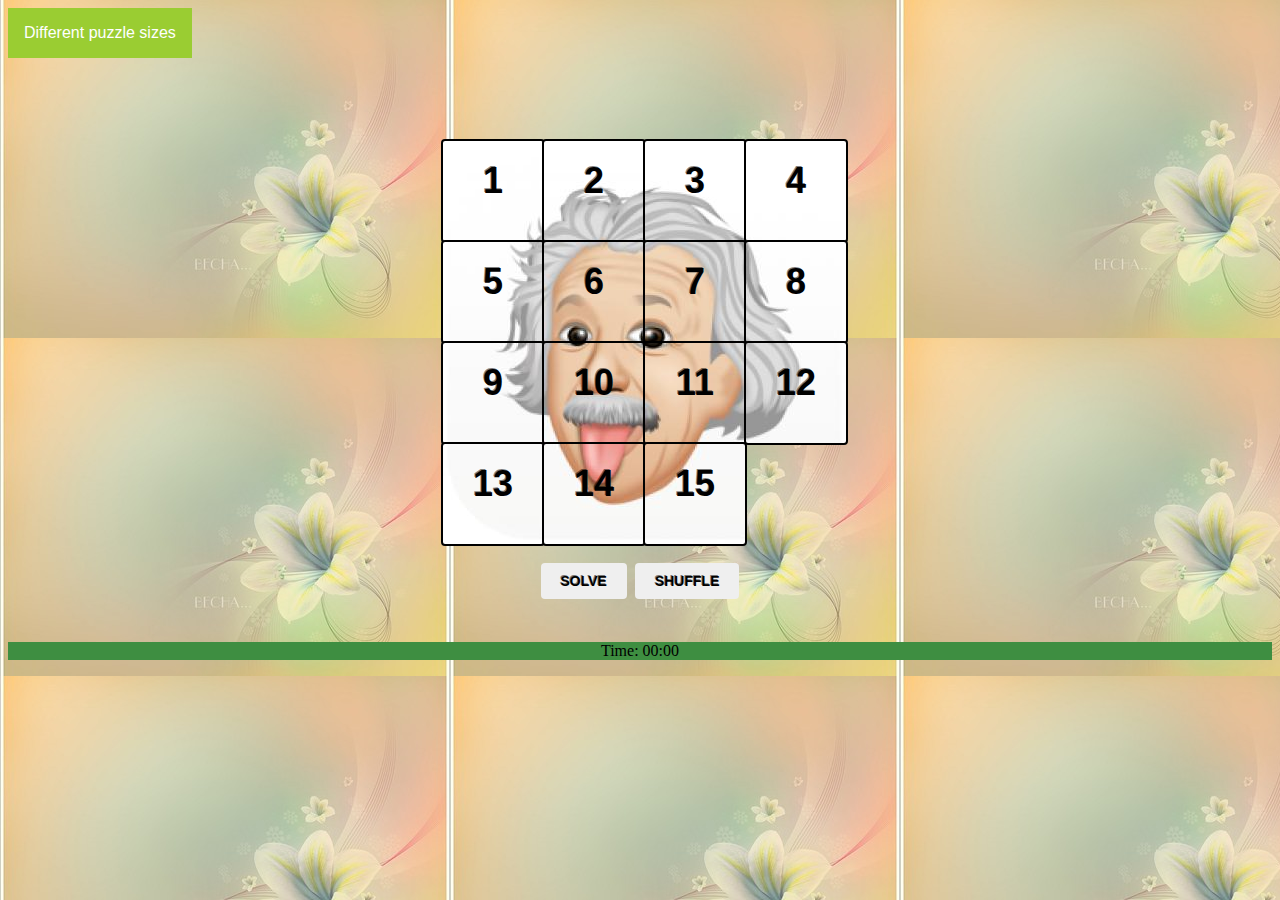
<file: index.html>
<!DOCTYPE html>
<html>
<head>
	<meta charset="utf-8">
	<title>Fifteen Puzzle</title>
	<link rel="stylesheet" href="fifteen.css">
</head>
<body id ="content">

<div class="try">
  <button class="trybtn">Different puzzle sizes</button>
  <div class="try-content">
    <a href="eight.html">3 by 3</a>
    <a href="twentyfour.html">5 by 5</a>
     <a href="work_details.html">Work Details</a>
    
  </div>
</div>

	<div id="game"></div>

	<div id="controls">
		<button id="answer">Solve</button>		
		<button id="shuffle">Shuffle</button><br><br>
		<div id ='time'>Time: <span id="minutes">00</span>:<span id="seconds">00</span></div>
	</div>
	
	
	<script src="fifteen.js"></script>
</body>
</html>
</file>
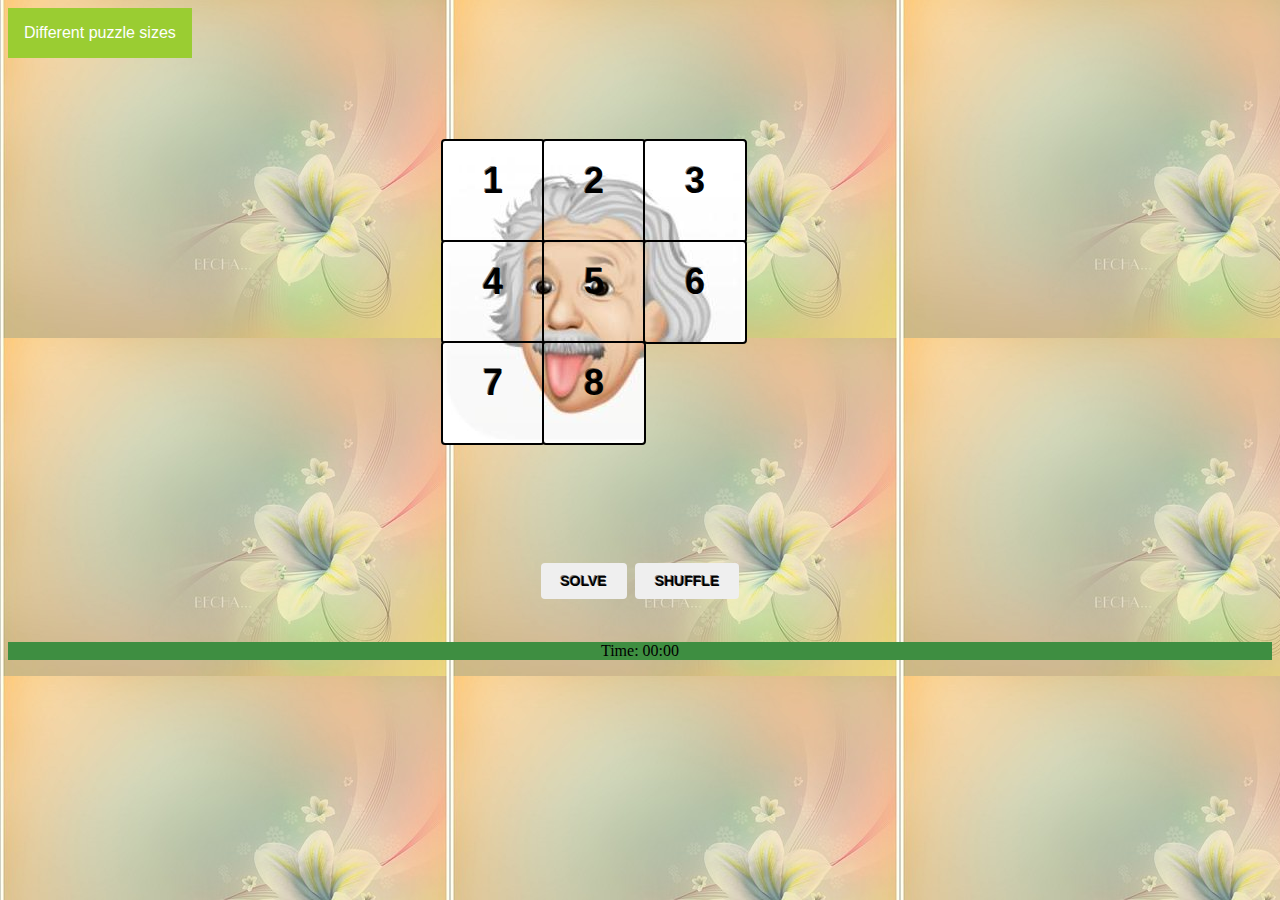
<file: eight.html>
<!DOCTYPE html>
<html>
<head>
	<meta charset="utf-8">
	<title>Fifteen Puzzle</title>
	<link rel="stylesheet" href="eight.css">
</head>
<body id ="content">

  <div class="try">
  <button class="trybtn">Different puzzle sizes</button>
  <div class="try-content">
    <a href="index.html">4 by 4</a>
    <a href="twentyfour.html">5 by 5</a>
     <a href="work_details.html">Work Details</a>
  </div>
</div>


	<div id="game"></div>

	<div id="controls">

		<button id="answer">Solve</button>		
		<button id="shuffle">Shuffle</button><br><br> 
		<div id ='time'>Time: <span id="minutes">00</span>:<span id="seconds">00</span></div>
	</div>
	
	
	<script src="eight.js"></script>
</body>
</html>
</file>
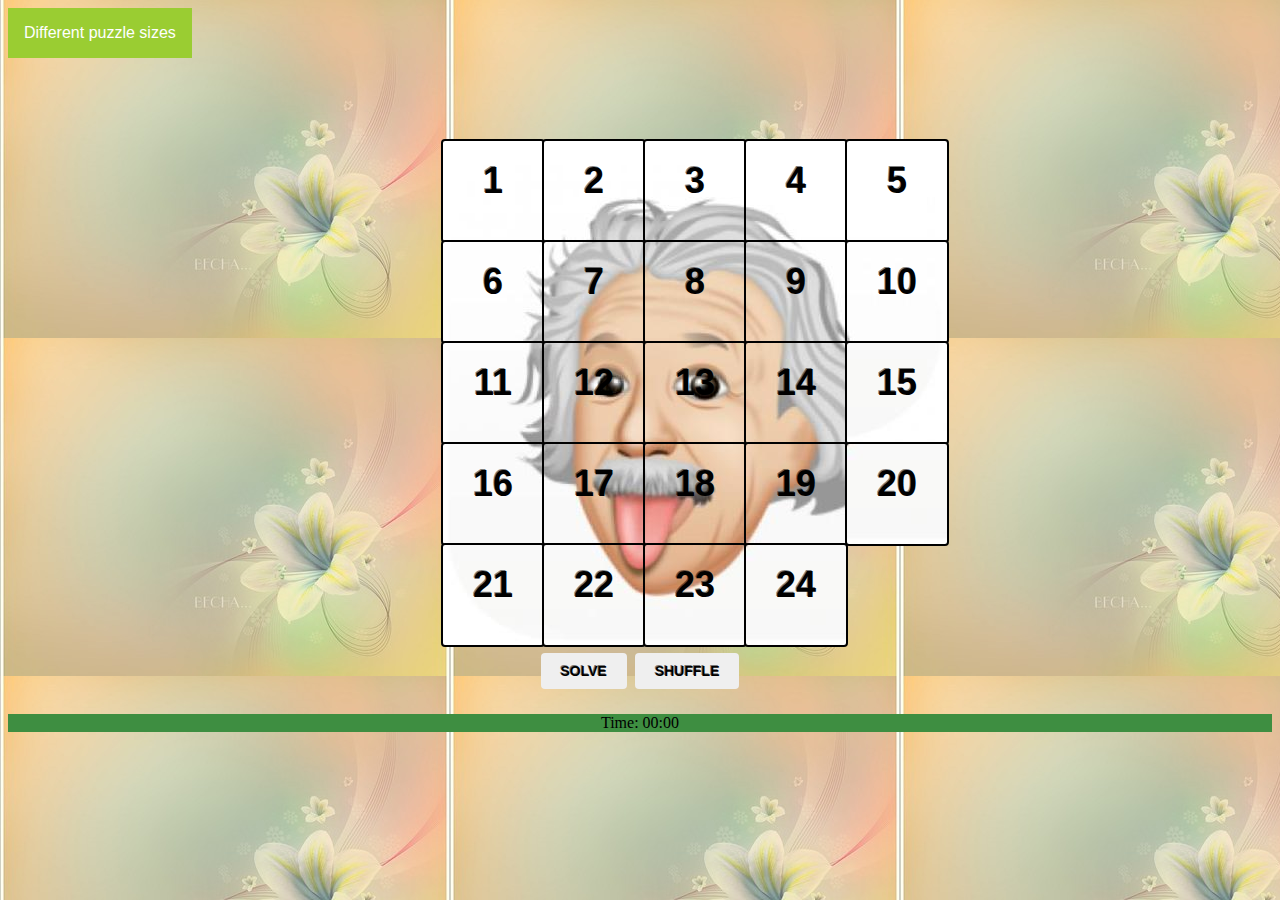
<file: twentyfour.html>
<!DOCTYPE html>
<html>
<head>
	<meta charset="utf-8">
	<title>Fifteen Puzzle</title>
	<link rel="stylesheet" href="twentyfour.css">
</head>
<body id ="content">
<div class="try">
  <button class="trybtn">Different puzzle sizes</button>
  <div class="try-content">
    <a href="index.html">4 by 4</a>
    <a href="eight.html">3 by 3</a>
     <a href="work_details.html">Work Details</a>
    
  </div>
</div>
	<div id="game"></div>

	<div id="controls"><br><br><br><br><br>

		<button id="answer">Solve</button>		
		<button id="shuffle">Shuffle</button>
		<div id ='time'>Time: <span id="minutes">00</span>:<span id="seconds">00</span></div>
	</div>
	
	
	<script src="twentyfour.js"></script>
</body>
</html>
</file>
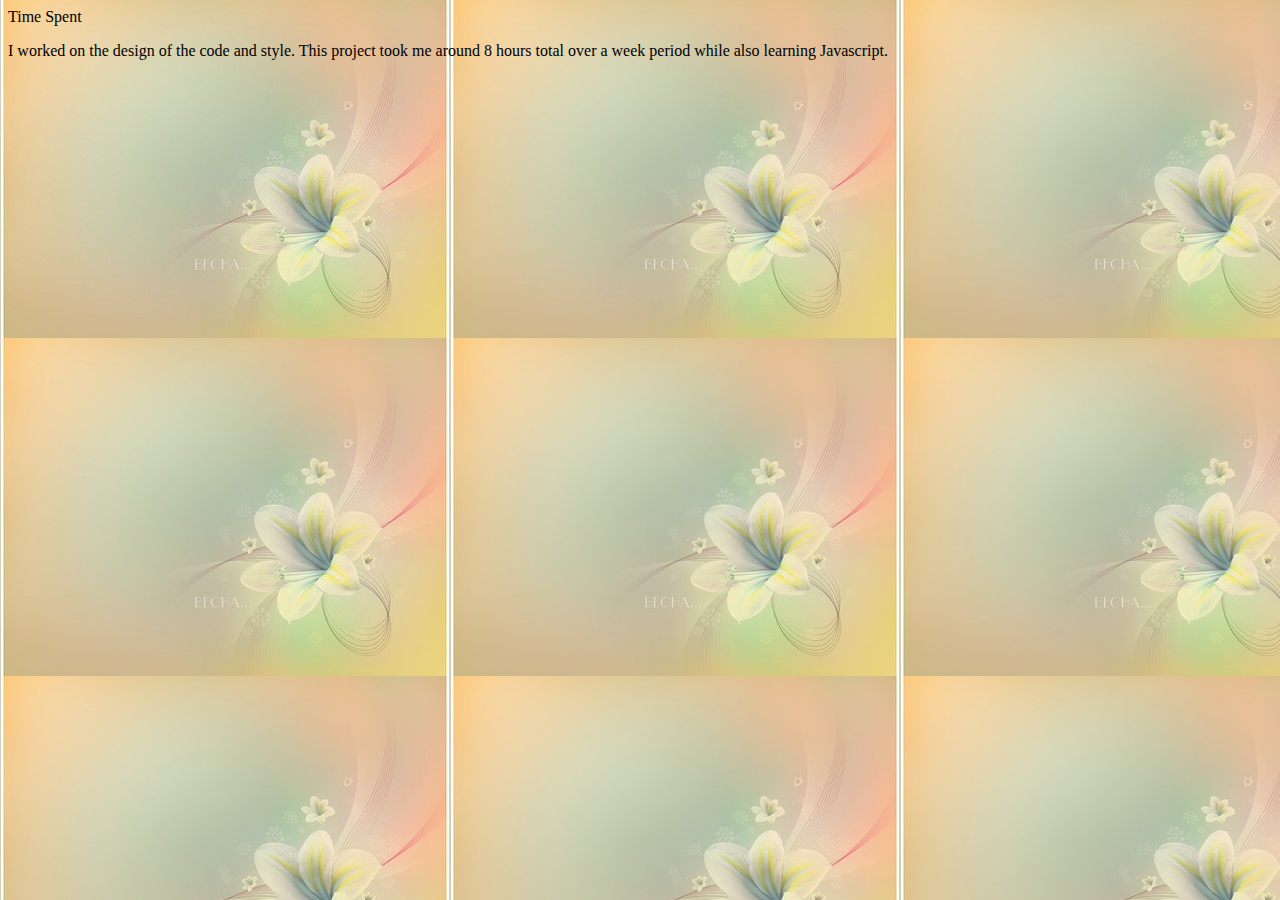
<file: work_details.html>
<!DOCTYPE html>
<html>
<head>
	<meta charset="utf-8">
	<title>Fifteen Puzzle</title>
	<link rel="stylesheet" href="fifteen.css">
</head>
<body id ="content">
Time Spent
 <br>
 <p>I worked on the design of the code and style.
 
 This project took me around 8 hours total over a week period while also learning Javascript.</p>


</body>
</html>
</file>
<file: fifteen.css>
#content{
	background-image: url('back.jpg');
}
#time{
	background-color: #3e8e41;
}
.trybtn {
    background-color: 	#9ACD32;
    color: white;
    padding: 16px;
    font-size: 16px;
    border: none;
    cursor: pointer;
}

.try {
    position: relative;
    display: inline-block;
}

.try-content {
    display: none;
    position: absolute;
    background-color: #DEB887;

    min-width: 160px;
    box-shadow: 0px 8px 16px 0px rgba(0,0,0,0.2);
    z-index: 1;
}

.try-content a {
    color: black;
    padding: 12px 16px;
    text-decoration: none;
    display: block;
}

.try-content a:hover {background-color: #f1f1f1}

.try:hover .try-content {
    display: block;
}

.try:hover .trybtn {
    background-color: #3e8e41;
}
#controls{

	text-align: center;
          
      }
#controls button{
	cursor: pointer;
	outline: none;	
	padding: 10px 20px;
	margin: 25px 2px;
	border: 0;
	border-radius: 4px;
	
	font: bold 14px Arial;
	text-align: center;
	text-transform: uppercase;
	text-shadow: -1px -1px 0 rgba(0,0,0, 0.5);
	color: #000000;
	
}
#controls button:hover{
	background-color: #DEB887;
}

#game{
	position: relative;
	width: 400px;
	height: 400px;
	margin: 0 auto;
	margin-top: 80px;
    border: 2px;
	border-radius: 4px;
  
    background: transparent;
	

}

#game span{
	position: absolute;
	display: block;
	width: 100px;
	height: 100px;
	border-radius: 4px;
}
#game span.num{
	cursor: pointer;
	font: bold 36px/80px Arial;
	text-align: center;
	text-shadow: -1px -1px 0 rgba(0,0,0, 0.5);
	color: #000000;
}
#game span.em_box:hover{
	background-color: white;
	border: 2px solid black;
		background-color: #006000;
}
#game span.num.pic1{
	background-image: url("pic151.jpeg");
	border: 2px solid black;
}
#game span.num.pic2{
	background-image: url("pic152.jpeg");
	border: 2px solid black;
}
#game span.num.pic3{
	background-image: url("pic153.jpeg");
	border: 2px solid black;
}
#game span.num.pic4{
	background-image: url("pic154.jpeg");
	border: 2px solid black;
}
#game span.num.pic5{
	background-image: url("pic155.jpeg");
	border: 2px solid black;
}
#game span.num.pic6{
	background-image: url("pic156.jpeg");
	border: 2px solid black;
}
#game span.num.pic7{
	background-image: url("pic157.jpeg");
	border: 2px solid black;
}
#game span.num.pic8{
	background-image: url("pic158.jpeg");
	border: 2px solid black;
}
#game span.num.pic9{
	background-image: url("pic159.jpeg");
	border: 2px solid black;
}
#game span.num.pic10{
	background-image: url("pic1510.jpeg");
	border: 2px solid black;
}
#game span.num.pic11{
	background-image: url("pic1511.jpeg");
	border: 2px solid black;
}
#game span.num.pic12{
	background-image: url("pic1512.jpeg");
	border: 2px solid black;
}
#game span.num.pic13{
	background-image: url("pic1513.jpeg");
	border: 2px solid black;
}
#game span.num.pic14{
	background-image: url("pic1514.jpeg");
	border: 2px solid black;
}
#game span.num.pic15{
	background-image: url("pic1515.jpeg");
	border: 2px solid black;
}

#game.move span{
	-webkit-transition: 0.15s left, 0.15s top;
 	transition: 0.15s left, 0.15s top;
}
</file>
<file: eight.css>
#content{
	background-image: url('back.jpg');
}
#time{
	background-color: #3e8e41;
}
.trybtn {
    background-color: #9ACD32;
    color: white;
    padding: 16px;
    font-size: 16px;
    border: none;
    cursor: pointer;
}

.try {
    position: relative;
    display: inline-block;
}

.try-content {
    display: none;
    position: absolute;
    background-color: #DEB887;

    min-width: 160px;
    box-shadow: 0px 8px 16px 0px rgba(0,0,0,0.2);
    z-index: 1;
}

.try-content a {
    color: black;
    padding: 12px 16px;
    text-decoration: none;
    display: block;
}

.try-content a:hover {background-color: #f1f1f1}

.try:hover .try-content {
    display: block;
}

.try:hover .trybtn {
    background-color: #3e8e41;
}

#controls{

	text-align: center;
          
      }
#controls button{
	cursor: pointer;
	outline: none;	
	padding: 10px 20px;
	margin: 25px 2px;
	border: 0;
	border-radius: 4px;
	
	font: bold 14px Arial;
	text-align: center;
	text-transform: uppercase;
	text-shadow: -1px -1px 0 rgba(0,0,0, 0.5);
	color: #000000;
	
}
#controls button:hover{
	background-color: #DEB887;
}

#game{
	position: relative;
	width: 400px;
	height: 400px;
	margin: 0 auto;
	margin-top: 80px;
    border: 2px;
	border-radius: 4px;
  
    background: transparent;
	

}


#game span{
	position: absolute;
	display: block;
	width: 100px;
	height: 100px;
	border-radius: 4px;
}
#game span.num{
	cursor: pointer;
	font: bold 36px/80px Arial;
	text-align: center;
	text-shadow: -1px -1px 0 rgba(0,0,0, 0.5);
	color: #000000;
}
#game span.em_box:hover{
	background-color: white;
	border: 2px solid black;
		background-color: #006000;
}
#game span.num.pic1{
	background-image: url("pic81.jpeg");
	border: 2px solid black;
}
#game span.num.pic2{
	background-image: url("pic82.jpeg");
	border: 2px solid black;
}
#game span.num.pic3{
	background-image: url("pic83.jpeg");
	border: 2px solid black;
}
#game span.num.pic4{
	background-image: url("pic84.jpeg");
	border: 2px solid black;
}
#game span.num.pic5{
	background-image: url("pic85.jpeg");
	border: 2px solid black;
}
#game span.num.pic6{
	background-image: url("pic86.jpeg");
	border: 2px solid black;
}
#game span.num.pic7{
	background-image: url("pic87.jpeg");
	border: 2px solid black;
}
#game span.num.pic8{
	background-image: url("pic88.jpeg");
	border: 2px solid black;
}
#game span.num.pic9{
	background-image: url("pic89.jpeg");
	border: 2px solid black;
}
#game span.num.pic10{
	background-image: url("pic810.jpeg");
	border: 2px solid black;
}
#game span.num.pic11{
	background-image: url("pic811.jpeg");
	border: 2px solid black;
}
#game span.num.pic12{
	background-image: url("pic812.jpeg");
	border: 2px solid black;
}
#game span.num.pic13{
	background-image: url("pic813.jpeg");
	border: 2px solid black;
}
#game span.num.pic14{
	background-image: url("pic814.jpeg");
	border: 2px solid black;
}


/*for image 16-24*/


#game span.num.pic19{
	background-image: url("pic19.jpeg");
	border: 2px solid black;
}
#

#game.move span{
	-webkit-transition: 0.15s left, 0.15s top;
 	transition: 0.15s left, 0.15s top;
}
</file>
<file: twentyfour.css>
#content{
	background-image: url('back.jpg');
}
#time{
	background-color: #3e8e41;
}
.trybtn {
    background-color: 	#9ACD32;
    color: white;
    padding: 16px;
    font-size: 16px;
    border: none;
    cursor: pointer;
}

.try {
    position: relative;
    display: inline-block;
}

.try-content {
    display: none;
    position: absolute;
    background-color: #DEB887;
    min-width: 160px;
    box-shadow: 0px 8px 16px 0px rgba(0,0,0,0.2);
    z-index: 1;
}

.try-content a {
    color: black;
    padding: 12px 16px;
    text-decoration: none;
    display: block;
}

.try-content a:hover {background-color: #f1f1f1}

.try:hover .try-content {
    display: block;
}

.try:hover .trybtn {
    background-color: #3e8e41;
}

#controls{

	text-align: center;
          
      }
#controls button{
	cursor: pointer;
	outline: none;	
	padding: 10px 20px;
	margin: 25px 2px;
	border: 0;
	border-radius: 4px;
	
	font: bold 14px Arial;
	text-align: center;
	text-transform: uppercase;
	text-shadow: -1px -1px 0 rgba(0,0,0, 0.5);
	color: #000000;
	
}
#controls button:hover{
background-color: #DEB887;
}

#game{
	position: relative;
	width: 400px;
	height: 400px;
	margin: 0 auto;
	margin-top: 80px;
    border: 2px;
	border-radius: 4px;
  
    background: transparent;
	

}


#game span{
	position: absolute;
	display: block;
	width: 100px;
	height: 100px;
	border-radius: 4px;
}
#game span.num{
	cursor: pointer;
	font: bold 36px/80px Arial;
	text-align: center;
	text-shadow: -1px -1px 0 rgba(0,0,0, 0.5);
	color: #000000;
}
#game span.em_box:hover{
	background-color: white;
	border: 2px solid black;
	background-color: #006000;

}

#game span.num.pic1{
	background-image: url("pic241.jpeg");
	border: 2px solid black;

}
#game span.num.pic2{
	background-image: url("pic242.jpeg");
	border: 2px solid black;
}
#game span.num.pic3{
	background-image: url("pic243.jpeg");
	border: 2px solid black;
}
#game span.num.pic4{
	background-image: url("pic244.jpeg");
	border: 2px solid black;
}
#game span.num.pic5{
	background-image: url("pic246.jpeg");
	border: 2px solid black;
}
#game span.num.pic6{
	background-image: url("pic247.jpeg");
	border: 2px solid black;
}
#game span.num.pic7{
	background-image: url("pic248.jpeg");
	border: 2px solid black;
}
#game span.num.pic8{
	background-image: url("pic249.jpeg");
	border: 2px solid black;
}
#game span.num.pic9{
	background-image: url("pic2411.jpeg");
	border: 2px solid black;
}
#game span.num.pic10{
	background-image: url("pic2412.jpeg");
	border: 2px solid black;
}
#game span.num.pic11{
	background-image: url("pic2413.jpeg");
	border: 2px solid black;
}
#game span.num.pic12{
	background-image: url("pic2414.jpeg");
	border: 2px solid black;
}
#game span.num.pic13{
	background-image: url("pic2415.jpeg");
	border: 2px solid black;
}
#game span.num.pic14{
	background-image: url("pic2416.jpeg");
	border: 2px solid black;
}
#game span.num.pic15{
	background-image: url("pic2417.jpeg");
	border: 2px solid black;
}

/*for image 16-24*/

#game span.num.pic16{
	background-image: url("pic245.jpeg");
	border: 2px solid black;
}
#game span.num.pic17{
	background-image: url("pic2410.jpeg");
	border: 2px solid black;
}
#game span.num.pic18{
	background-image: url("pic2424.jpeg");
	border: 2px solid black;
}
#game span.num.pic19{
	background-image: url("pic2418.jpeg");
	border: 2px solid black;
}
#game span.num.pic20{
	background-image: url("pic2419.jpeg");
	border: 2px solid black;
}
#game span.num.pic21{
	background-image: url("pic2420.jpeg");
	border: 2px solid black;
}
#game span.num.pic22{
	background-image: url("pic2421.jpeg");
	border: 2px solid black;
}
#game span.num.pic23{
	background-image: url("pic2422.jpeg");
	border: 2px solid black;
}
#game span.num.pic24{
	background-image: url("pic2423.jpeg");
	border: 2px solid black;
}

#game.move span {
	-webkit-transition: 0.15s left, 0.15s top;
 	transition: 0.15s left, 0.15s top;
</file>
